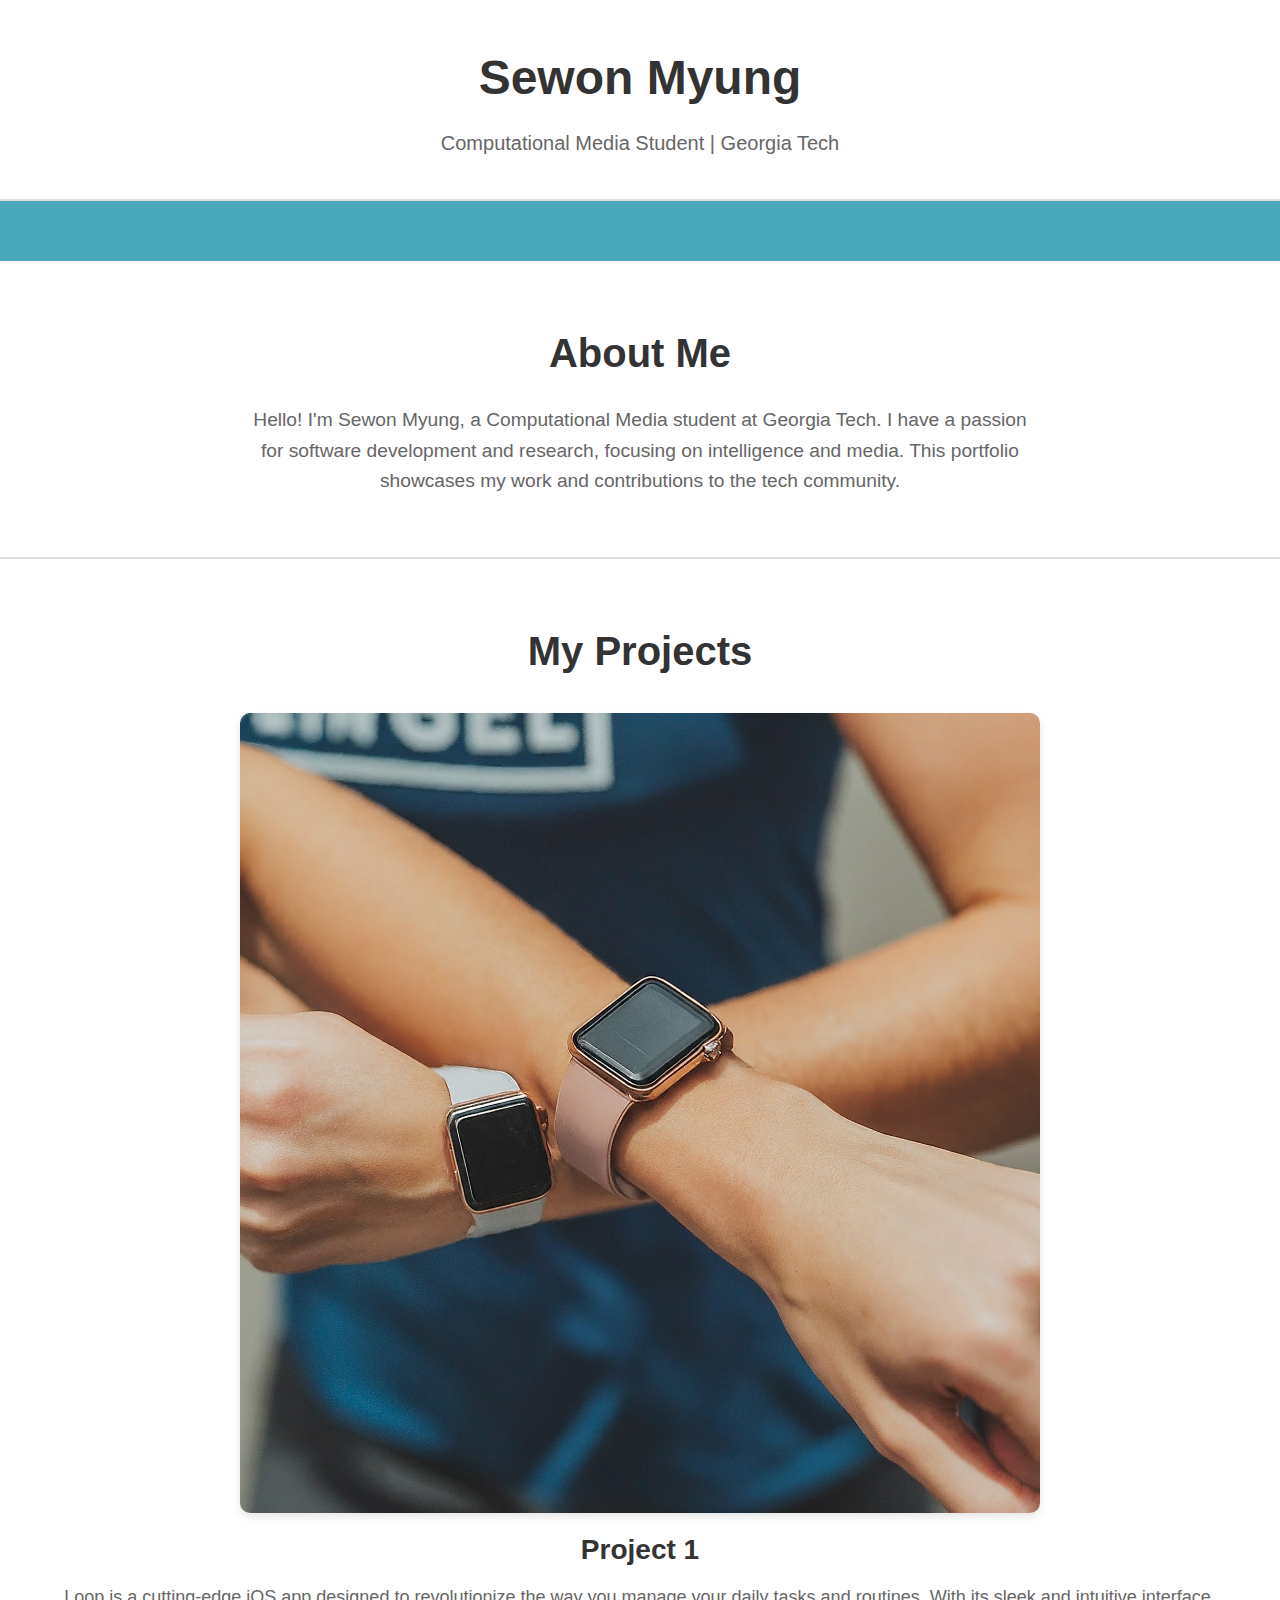
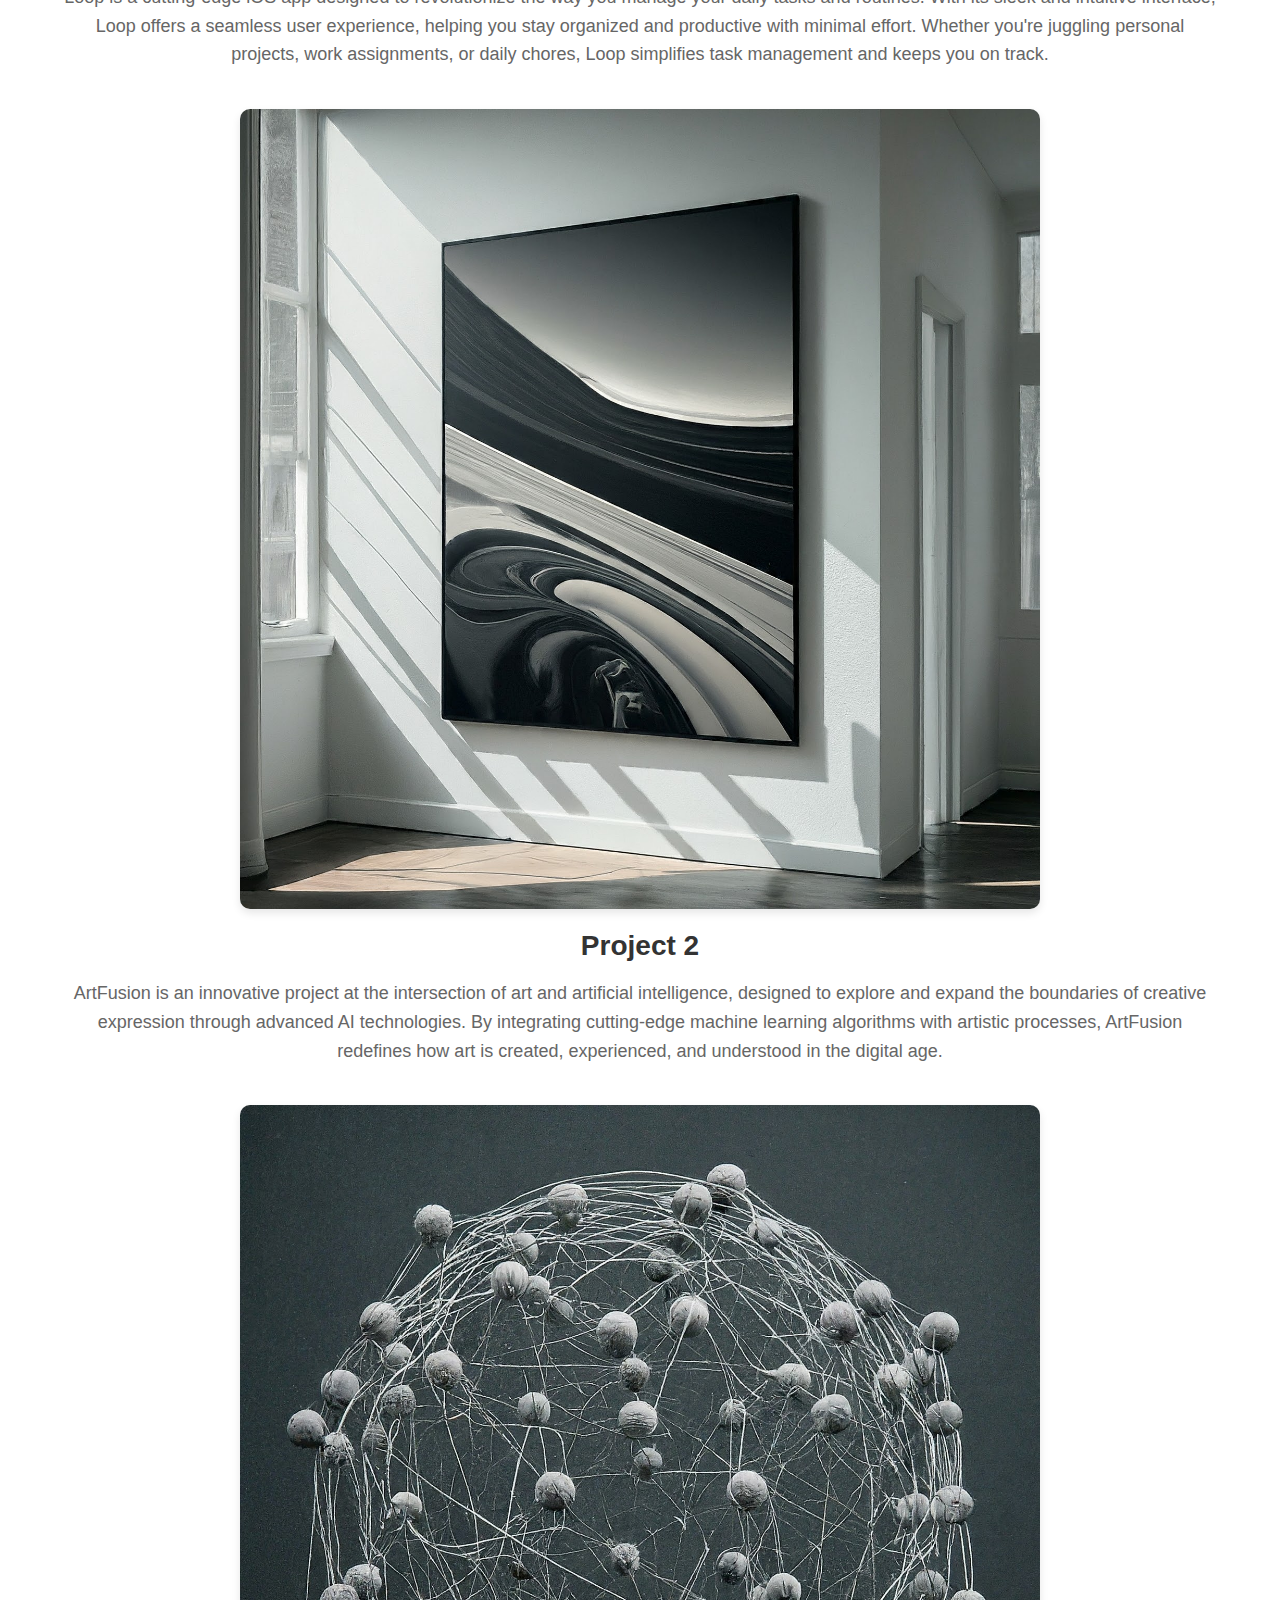
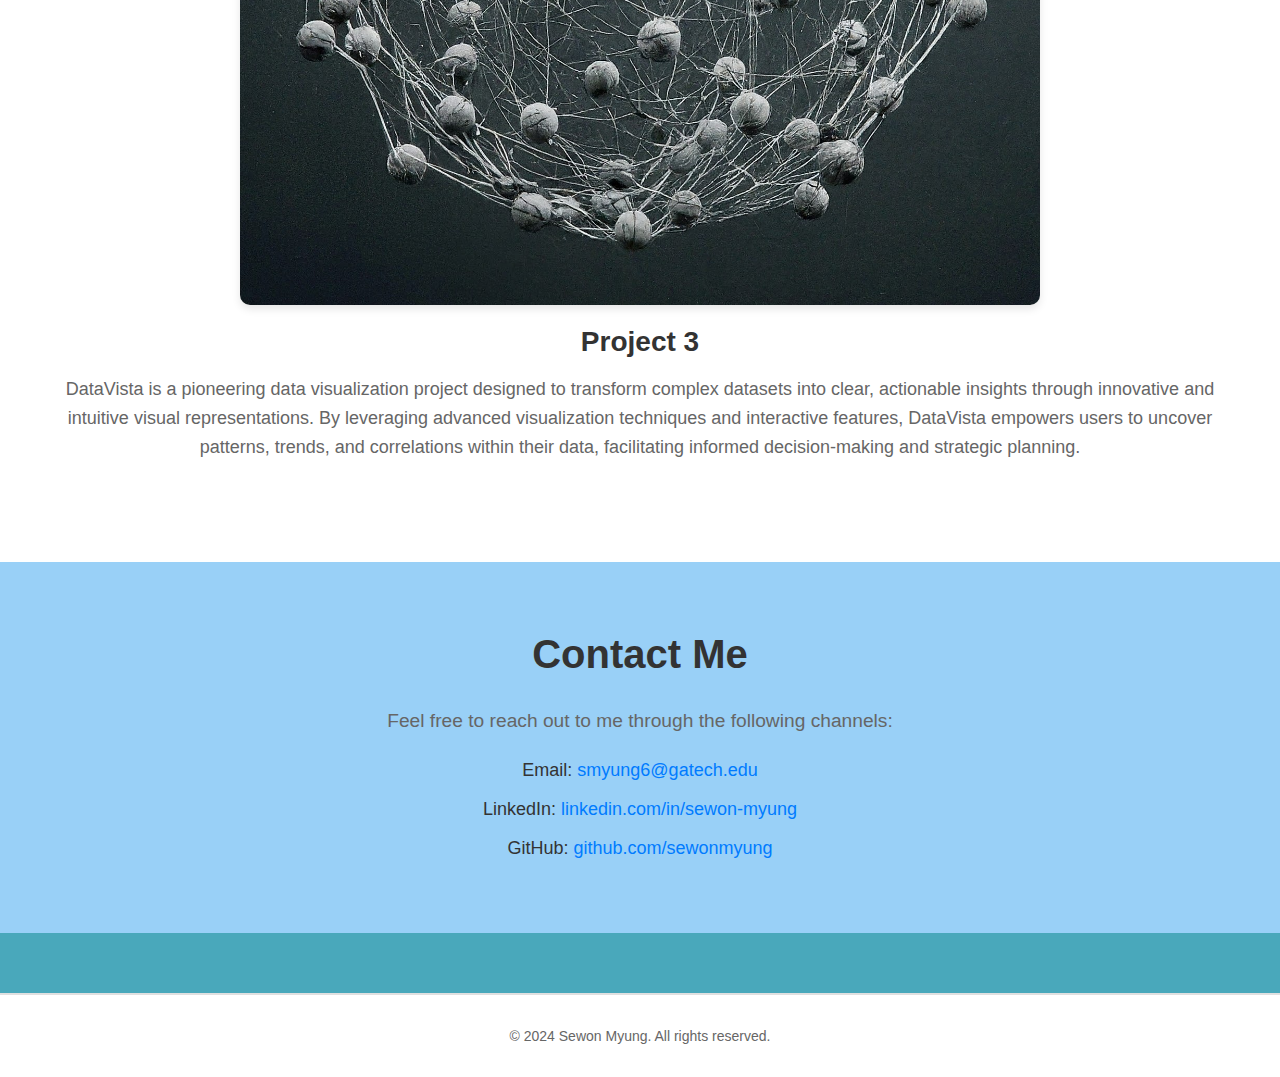
<file: index.html>
<!DOCTYPE html>
<html lang="en">
<head>
    <meta charset="UTF-8">
    <meta name="viewport" content="width=device-width, initial-scale=1.0">
    <title>Sewon Myung - Portfolio</title>
    <link rel="stylesheet" href="styles.css">
</head>
<body>
    <header>
        <div class="container">
            <h1>Sewon Myung</h1>
            <p>Computational Media Student | Georgia Tech</p>
        </div>
    </header>
    <main>
        <section class="intro">
            <div class="container">
                <h2>About Me</h2>
                <p>Hello! I'm Sewon Myung, a Computational Media student at Georgia Tech. I have a passion for software development and research, focusing on intelligence and media. This portfolio showcases my work and contributions to the tech community.</p>
            </div>
        </section>
        <section class="projects">
            <div class="container">
                <h2>My Projects</h2>
                <div class="project">
                    <img src="Gemini_Generated_Image_aomey2aomey2aome.jpg" alt="Project 1">
                    <div class="project-info">
                        <h3>Project 1</h3>
                        <p>Loop is a cutting-edge iOS app designed to revolutionize the way you manage your daily tasks and routines. With its sleek and intuitive interface, Loop offers a seamless user experience, helping you stay organized and productive with minimal effort. Whether you're juggling personal projects, work assignments, or daily chores, Loop simplifies task management and keeps you on track.</p>
                    </div>
                </div>
                <div class="project">
                    <img src="Gemini_Generated_Image_fwgbtdfwgbtdfwgb.jpg" alt="Project 2">
                    <div class="project-info">
                        <h3>Project 2</h3>
                        <p>ArtFusion is an innovative project at the intersection of art and artificial intelligence, designed to explore and expand the boundaries of creative expression through advanced AI technologies. By integrating cutting-edge machine learning algorithms with artistic processes, ArtFusion redefines how art is created, experienced, and understood in the digital age.</p>
                    </div>
                </div>
                <div class="project">
                    <img src="Gemini_Generated_Image_97w93f97w93f97w9.jpg" alt="Project 3">
                    <div class="project-info">
                        <h3>Project 3</h3>
                        <p>DataVista is a pioneering data visualization project designed to transform complex datasets into clear, actionable insights through innovative and intuitive visual representations. By leveraging advanced visualization techniques and interactive features, DataVista empowers users to uncover patterns, trends, and correlations within their data, facilitating informed decision-making and strategic planning.</p>
                    </div>
                </div>
            </div>
        </section>
        <section class="contact">
            <div class="container">
                <h2>Contact Me</h2>
                <p>Feel free to reach out to me through the following channels:</p>
                <ul>
                    <li>Email: <a href="mailto:smyung6@gatech.edu">smyung6@gatech.edu</a></li>
                    <li>LinkedIn: <a href="https://www.linkedin.com/in/sewon-myung" target="_blank">linkedin.com/in/sewon-myung</a></li>
                    <li>GitHub: <a href="https://github.com/sewonmyung" target="_blank">github.com/sewonmyung</a></li>
                </ul>
            </div>
        </section>
    </main>
    <footer>
        <div class="container">
            <p>&copy; 2024 Sewon Myung. All rights reserved.</p>
        </div>
    </footer>
</body>
</html>
</file>
<file: styles.css>
/* General Reset */
* {
    margin: 0;
    padding: 0;
    box-sizing: border-box;
}

/* Body and Container Styles */
body {
    font-family: 'Helvetica Neue', Arial, sans-serif;
    color: #333;
    background-color: #49a8bb;
    line-height: 1.6;
}

.container {
    width: 90%;
    max-width: 1200px;
    margin: 0 auto;
}

/* Header Styles */
header {
    background-color: #ffffff;
    border-bottom: 2px solid #e0e0e0;
    padding: 40px 0;
    text-align: center;
}

header h1 {
    font-size: 3rem;
    color: #333;
    margin-bottom: 10px;
}

header p {
    font-size: 1.25rem;
    color: #666;
}

/* Main Section Styles */
main {
    padding: 60px 0;
}

/* Intro Section */
.intro {
    background-color: #ffffff;
    padding: 60px 0;
    text-align: center;
    border-bottom: 2px solid #e0e0e0;
}

.intro h2 {
    font-size: 2.5rem;
    color: #333;
    margin-bottom: 20px;
}

.intro p {
    font-size: 1.2rem;
    color: #666;
    max-width: 800px;
    margin: 0 auto;
}

/* Projects Section */
.projects {
    background-color: #ffffff;
    padding: 60px 0;
}

.projects h2 {
    font-size: 2.5rem;
    color: #333;
    text-align: center;
    margin-bottom: 30px;
}

.project {
    display: flex;
    flex-direction: column;
    align-items: center;
    margin-bottom: 40px;
}

.project img {
    width: 100%;
    max-width: 800px;
    height: auto;
    border-radius: 10px;
    box-shadow: 0 4px 8px rgba(0, 0, 0, 0.1);
    margin-bottom: 15px;
}

.project-info {
    text-align: center;
}

.project-info h3 {
    font-size: 1.75rem;
    color: #333;
    margin-bottom: 10px;
}

.project-info p {
    font-size: 1.125rem;
    color: #666;
}

/* Contact Section */
.contact {
    background-color: #99d0f7;
    padding: 60px 0;
    text-align: center;
}

.contact h2 {
    font-size: 2.5rem;
    color: #333;
    margin-bottom: 20px;
}

.contact p {
    font-size: 1.2rem;
    color: #666;
    margin-bottom: 20px;
}

.contact ul {
    list-style: none;
    padding: 0;
}

.contact ul li {
    font-size: 1.125rem;
    color: #333;
    margin-bottom: 10px;
}

.contact ul li a {
    color: #007bff;
    text-decoration: none;
    transition: color 0.3s ease;
}

.contact ul li a:hover {
    color: #0056b3;
    text-decoration: underline;
}

/* Footer Styles */
footer {
    background-color: #ffffff;
    border-top: 2px solid #e0e0e0;
    padding: 30px 0;
    text-align: center;
}

footer p {
    font-size: 0.875rem;
    color: #666;
}
</file>
